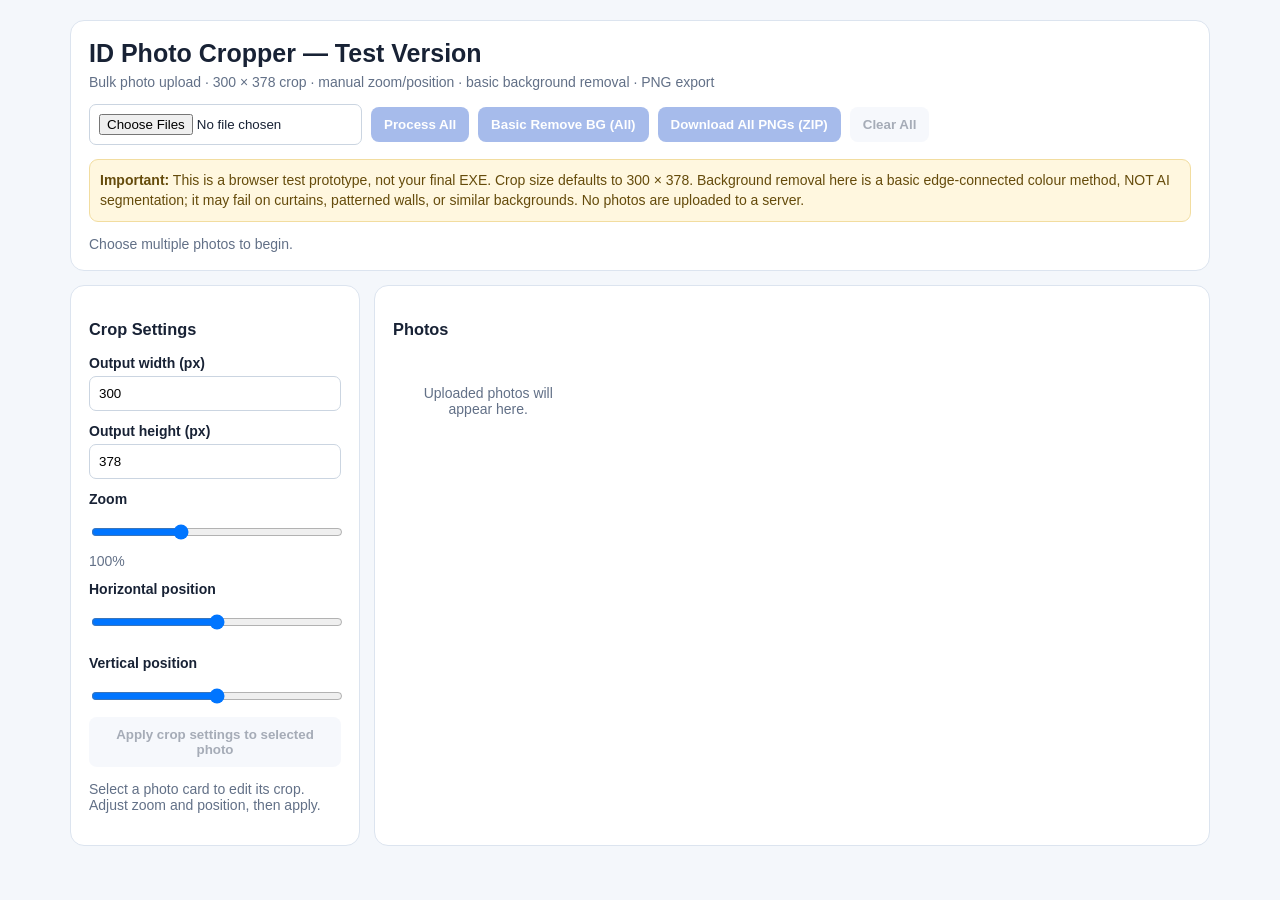
<file: ID_Photo_Cropper_Test.html>
<!doctype html>
<html lang="en"><head><meta charset="utf-8"><meta name="viewport" content="width=device-width,initial-scale=1">
<title>ID Photo Cropper — Test</title>
<style>
*{box-sizing:border-box}body{margin:0;background:#f4f7fb;color:#182235;font:14px Arial,sans-serif}.app{max-width:1180px;margin:auto;padding:20px}.head,.card{background:#fff;border:1px solid #dce4ef;border-radius:14px;padding:18px;margin-bottom:14px}.head h1{margin:0 0 6px;font-size:25px}.muted{color:#627087}.toolbar{display:flex;gap:9px;flex-wrap:wrap;align-items:center;margin-top:14px}button,.filebtn{border:0;border-radius:8px;padding:10px 13px;background:#2458cf;color:#fff;font-weight:700;cursor:pointer}button.alt{background:#e9eef8;color:#22314d}button:disabled{opacity:.4;cursor:not-allowed}input,select{padding:9px;border:1px solid #cbd5e1;border-radius:7px;background:white;max-width:100%}.layout{display:grid;grid-template-columns:290px 1fr;gap:14px}.side label{display:block;margin:12px 0 5px;font-weight:700}.side input[type=range]{width:100%}.drop{border:2px dashed #aab9d1;border-radius:12px;padding:18px;text-align:center;background:#f9fbff}.photos{display:grid;grid-template-columns:repeat(auto-fill,minmax(190px,1fr));gap:12px}.photo{border:1px solid #dce4ef;border-radius:10px;padding:10px;min-width:0}.photo canvas{display:block;width:100%;height:auto;max-height:280px;object-fit:contain;background:repeating-conic-gradient(#eee 0% 25%,white 0% 50%) 50%/16px 16px;border:1px solid #e0e6ef}.photo .name{font-weight:700;overflow-wrap:anywhere;margin:7px 0}.photo .actions{display:flex;gap:6px;flex-wrap:wrap}.photo button{font-size:12px;padding:8px}.status{margin-top:10px}.note{padding:10px;background:#fff7df;border:1px solid #f2dda0;border-radius:9px;color:#654b0b;line-height:1.45}.empty{padding:30px;text-align:center;color:#627087}
@media(max-width:760px){.layout{grid-template-columns:1fr}.app{padding:10px}}
</style></head><body><main class="app">
<section class="head"><h1>ID Photo Cropper — Test Version</h1><div class="muted">Bulk photo upload · 300 × 378 crop · manual zoom/position · basic background removal · PNG export</div>
<div class="toolbar"><input id="files" type="file" accept="image/*" multiple><button id="process" disabled>Process All</button><button id="removeAll" disabled>Basic Remove BG (All)</button><button id="zip" disabled>Download All PNGs (ZIP)</button><button class="alt" id="clear" disabled>Clear All</button></div>
<p class="note"><b>Important:</b> This is a browser test prototype, not your final EXE. Crop size defaults to 300 × 378. Background removal here is a basic edge-connected colour method, NOT AI segmentation; it may fail on curtains, patterned walls, or similar backgrounds. No photos are uploaded to a server.</p><div id="status" class="status muted">Choose multiple photos to begin.</div></section>
<div class="layout"><section class="card side"><h3>Crop Settings</h3>
<label for="cw">Output width (px)</label><input id="cw" type="number" value="300" min="50" max="2000" style="width:100%">
<label for="ch">Output height (px)</label><input id="ch" type="number" value="378" min="50" max="2000" style="width:100%">
<label for="zoom">Zoom</label><input id="zoom" type="range" min="50" max="200" value="100"><div id="zoomVal" class="muted">100%</div>
<label for="xpos">Horizontal position</label><input id="xpos" type="range" min="-100" max="100" value="0">
<label for="ypos">Vertical position</label><input id="ypos" type="range" min="-100" max="100" value="0">
<button id="apply" class="alt" disabled>Apply crop settings to selected photo</button>
<p class="muted">Select a photo card to edit its crop. Adjust zoom and position, then apply.</p></section>
<section class="card"><h3>Photos</h3><div id="photos" class="photos"><div class="empty">Uploaded photos will appear here.</div></div></section></div>
</main>
<script>
const $=id=>document.getElementById(id), filesEl=$('files'), photosEl=$('photos');
let items=[], selected=-1;
const setStatus=t=>$('status').textContent=t;
function esc(s){return s.replace(/[&<>"']/g,c=>({'&':'&amp;','<':'&lt;','>':'&gt;','"':'&quot;',"'":'&#39;'}[c]))}
function btns(on){['process','removeAll','zip','clear'].forEach(id=>$(id).disabled=!on);$('apply').disabled=selected<0}
function makeItem(file){return new Promise(resolve=>{const url=URL.createObjectURL(file),img=new Image();img.onload=()=>{resolve({file,img,url,zoom:1,x:0,y:0,removed:false,canvas:null})};img.onerror=()=>resolve(null);img.src=url})}
filesEl.addEventListener('change',async()=>{const list=[...filesEl.files].filter(f=>f.type.startsWith('image/'));if(!list.length)return;setStatus(`Loading ${list.length} photo(s)…`);for(const f of list){const it=await makeItem(f);if(it)items.push(it)}render();setStatus(`${items.length} photo(s) ready.`);btns(items.length>0)});
function cropCanvas(it){const W=Math.max(50,Math.min(2000,parseInt($('cw').value)||300)),H=Math.max(50,Math.min(2000,parseInt($('ch').value)||378));const c=document.createElement('canvas');c.width=W;c.height=H;const cx=c.getContext('2d');cx.clearRect(0,0,W,H);const scale=Math.max(W/it.img.width,H/it.img.height)*it.zoom;const dw=it.img.width*scale,dh=it.img.height*scale;const dx=(W-dw)/2+(it.x/100)*W*.5,dy=(H-dh)/2+(it.y/100)*H*.5;cx.drawImage(it.img,dx,dy,dw,dh);return c}
function render(){photosEl.innerHTML='';items.forEach((it,i)=>{const d=document.createElement('div');d.className='photo';if(i===selected)d.style.outline='2px solid #2458cf';const c=cropCanvas(it);it.canvas=c;d.innerHTML=`<canvas width="${c.width}" height="${c.height}"></canvas><div class="name">${esc(it.file.name)}</div><div class="muted">${it.img.width} × ${it.img.height}${it.removed?' · BG processed':''}</div><div class="actions"><button data-a="select" data-i="${i}" class="alt">Edit crop</button><button data-a="crop" data-i="${i}">Crop</button><button data-a="bg" data-i="${i}" class="alt">Remove BG</button><button data-a="save" data-i="${i}" class="alt">Save PNG</button></div>`;d.querySelector('canvas').getContext('2d').drawImage(c,0,0);photosEl.appendChild(d)});btns(items.length>0)}
photosEl.addEventListener('click',async e=>{const b=e.target.closest('button');if(!b)return;const i=+b.dataset.i,it=items[i];if(b.dataset.a==='select'){selected=i;$('zoom').value=Math.round(it.zoom*100);$('zoomVal').textContent=$('zoom').value+'%';$('xpos').value=it.x;$('ypos').value=it.y;render();$('apply').disabled=false}
if(b.dataset.a==='crop'){it.canvas=cropCanvas(it);render();setStatus('Crop applied to '+it.file.name)}
if(b.dataset.a==='bg'){setStatus('Removing plain background from '+it.file.name+'…');await removeBg(it);it.removed=true;render();setStatus('Basic background removal finished. Inspect edges carefully.')}
if(b.dataset.a==='save'){download(it.canvas, safe(it.file.name)+'.png')}
});
$('zoom').addEventListener('input',()=>{$('zoomVal').textContent=$('zoom').value+'%'});$('apply').addEventListener('click',()=>{if(selected<0)return;items[selected].zoom=+$('zoom').value/100;items[selected].x=+$('xpos').value;items[selected].y=+$('ypos').value;render();setStatus('Crop settings applied.')});
$('process').addEventListener('click',()=>{items.forEach(it=>it.canvas=cropCanvas(it));render();setStatus('Crop processed for all photos.')});
async function removeBg(it){const c=it.canvas||cropCanvas(it),cx=c.getContext('2d',{willReadFrequently:true}),im=cx.getImageData(0,0,c.width,c.height),d=im.data,w=c.width,h=c.height;let pts=[[0,0],[w-1,0],[0,h-1],[w-1,h-1]],avg=[0,1,2].map(k=>pts.reduce((s,p)=>s+d[(p[1]*w+p[0])*4+k],0)/4),seen=new Uint8Array(w*h),stack=[];function seed(x,y){if(x<0||y<0||x>=w||y>=h)return;let p=y*w+x;if(seen[p])return;let q=p*4;if(Math.hypot(d[q]-avg[0],d[q+1]-avg[1],d[q+2]-avg[2])<55){seen[p]=1;stack.push(p)}}for(let x=0;x<w;x++){seed(x,0);seed(x,h-1)}for(let y=0;y<h;y++){seed(0,y);seed(w-1,y)}while(stack.length){let p=stack.pop(),x=p%w,y=(p/w)|0;d[p*4+3]=0;seed(x+1,y);seed(x-1,y);seed(x,y+1);seed(x,y-1)}cx.putImageData(im,0,0);it.canvas=c}
$('removeAll').addEventListener('click',async()=>{for(let i=0;i<items.length;i++){setStatus(`Basic background removal ${i+1}/${items.length}…`);await removeBg(items[i]);items[i].removed=true;render()}setStatus('Finished. Please inspect each image. This is not AI background removal.')});
$('clear').addEventListener('click',()=>{items.forEach(it=>URL.revokeObjectURL(it.url));items=[];selected=-1;filesEl.value='';render();photosEl.innerHTML='<div class="empty">Uploaded photos will appear here.</div>';btns(false);setStatus('Cleared.')});
function safe(s){return s.replace(/\.[^.]+$/,'').replace(/[^a-z0-9_-]/gi,'_').slice(0,60)||'photo'}
function download(canvas,name){canvas.toBlob(blob=>{const a=document.createElement('a');a.href=URL.createObjectURL(blob);a.download=name;a.click();setTimeout(()=>URL.revokeObjectURL(a.href),1500)},'image/png')}
$('zip').addEventListener('click',async()=>{setStatus('Preparing ZIP…');try{const parts=[];for(let i=0;i<items.length;i++){const blob=await new Promise(r=>items[i].canvas.toBlob(r,'image/png'));const data=new Uint8Array(await blob.arrayBuffer());parts.push({name:safe(items[i].file.name)+'.png',data})}const zip=storeZip(parts);const blob=new Blob([zip],{type:'application/zip'});const a=document.createElement('a');a.href=URL.createObjectURL(blob);a.download='id-photos.zip';a.click();setTimeout(()=>URL.revokeObjectURL(a.href),1500);setStatus('ZIP downloaded.')}catch(e){setStatus('ZIP export failed: '+e.message)}});
// Minimal ZIP writer, no compression.
function storeZip(files){const enc=new TextEncoder();let locals=[],centrals=[],offset=0;const crcTable=(()=>{let t=[];for(let n=0;n<256;n++){let c=n;for(let k=0;k<8;k++)c=c&1?0xedb88320^(c>>>1):c>>>1;t[n]=c>>>0}return t})();function crc32(a){let c=0xffffffff;for(let b of a)c=crcTable[(c^b)&255]^(c>>>8);return(c^0xffffffff)>>>0}function u16(n){return[n&255,(n>>>8)&255]}function u32(n){return[n&255,(n>>>8)&255,(n>>>16)&255,(n>>>24)&255]}for(const f of files){let n=enc.encode(f.name),d=f.data,crc=crc32(d),local=new Uint8Array([...u32(0x04034b50),...u16(20),...u16(0),...u16(0),...u16(0),...u16(0),...u32(crc),...u32(d.length),...u32(d.length),...u16(n.length),...u16(0),...n,...d]);locals.push(local);let central=new Uint8Array([...u32(0x02014b50),...u16(20),...u16(20),...u16(0),...u16(0),...u16(0),...u16(0),...u32(crc),...u32(d.length),...u32(d.length),...u16(n.length),...u16(0),...u16(0),...u16(0),...u16(0),...u32(0),...u32(offset),...n]);centrals.push(central);offset+=local.length}let centralSize=centrals.reduce((s,a)=>s+a.length,0),end=new Uint8Array([...u32(0x06054b50),...u16(0),...u16(0),...u16(files.length),...u16(files.length),...u32(centralSize),...u32(offset),...u16(0)]);return new Blob([...locals,...centrals,end]).arrayBuffer().then(b=>new Uint8Array(b))}
</script></body></html>
</file>
